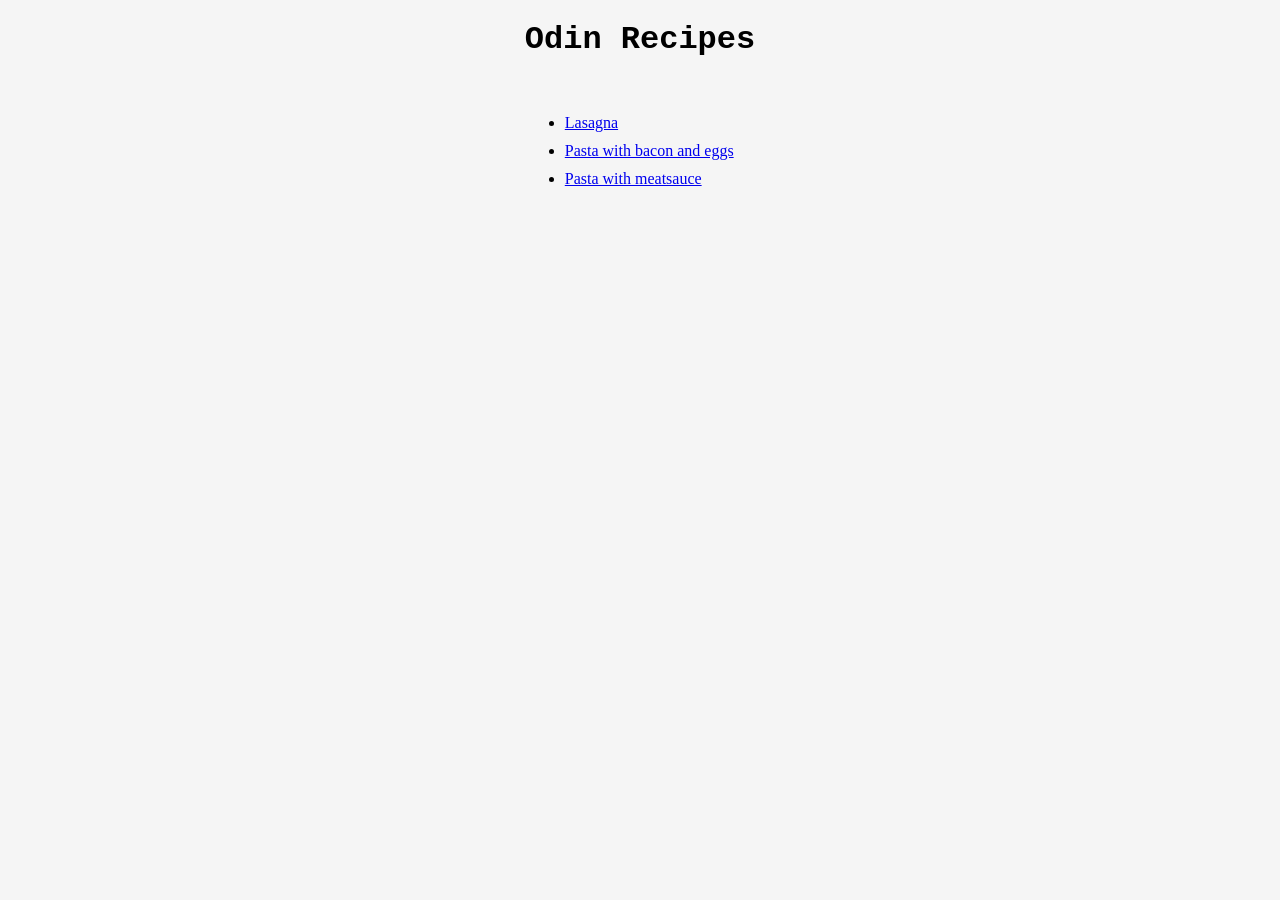
<file: index.html>
<!DOCTYPE html>
<html lang="en">
<head>
    <meta charset="UTF-8">
    <meta name="viewport" content="width=device-width, initial-scale=1.0">
    <title>Odin Recipes</title>
    <link rel="stylesheet" href="style.css">
</head>
<body>
    <h1>Odin Recipes</h1>
    <br>
    <ul>
        <li><a href="./recipes/lasagna.html">Lasagna</a></li>
        <li><a href="./recipes/pastabaconeggs.html">Pasta with bacon and eggs</a></li>
        <li><a href="./recipes/pastawithmeatsauce.html">Pasta with meatsauce</a></li>
    </ul>
    
</body>
</html>
</file>
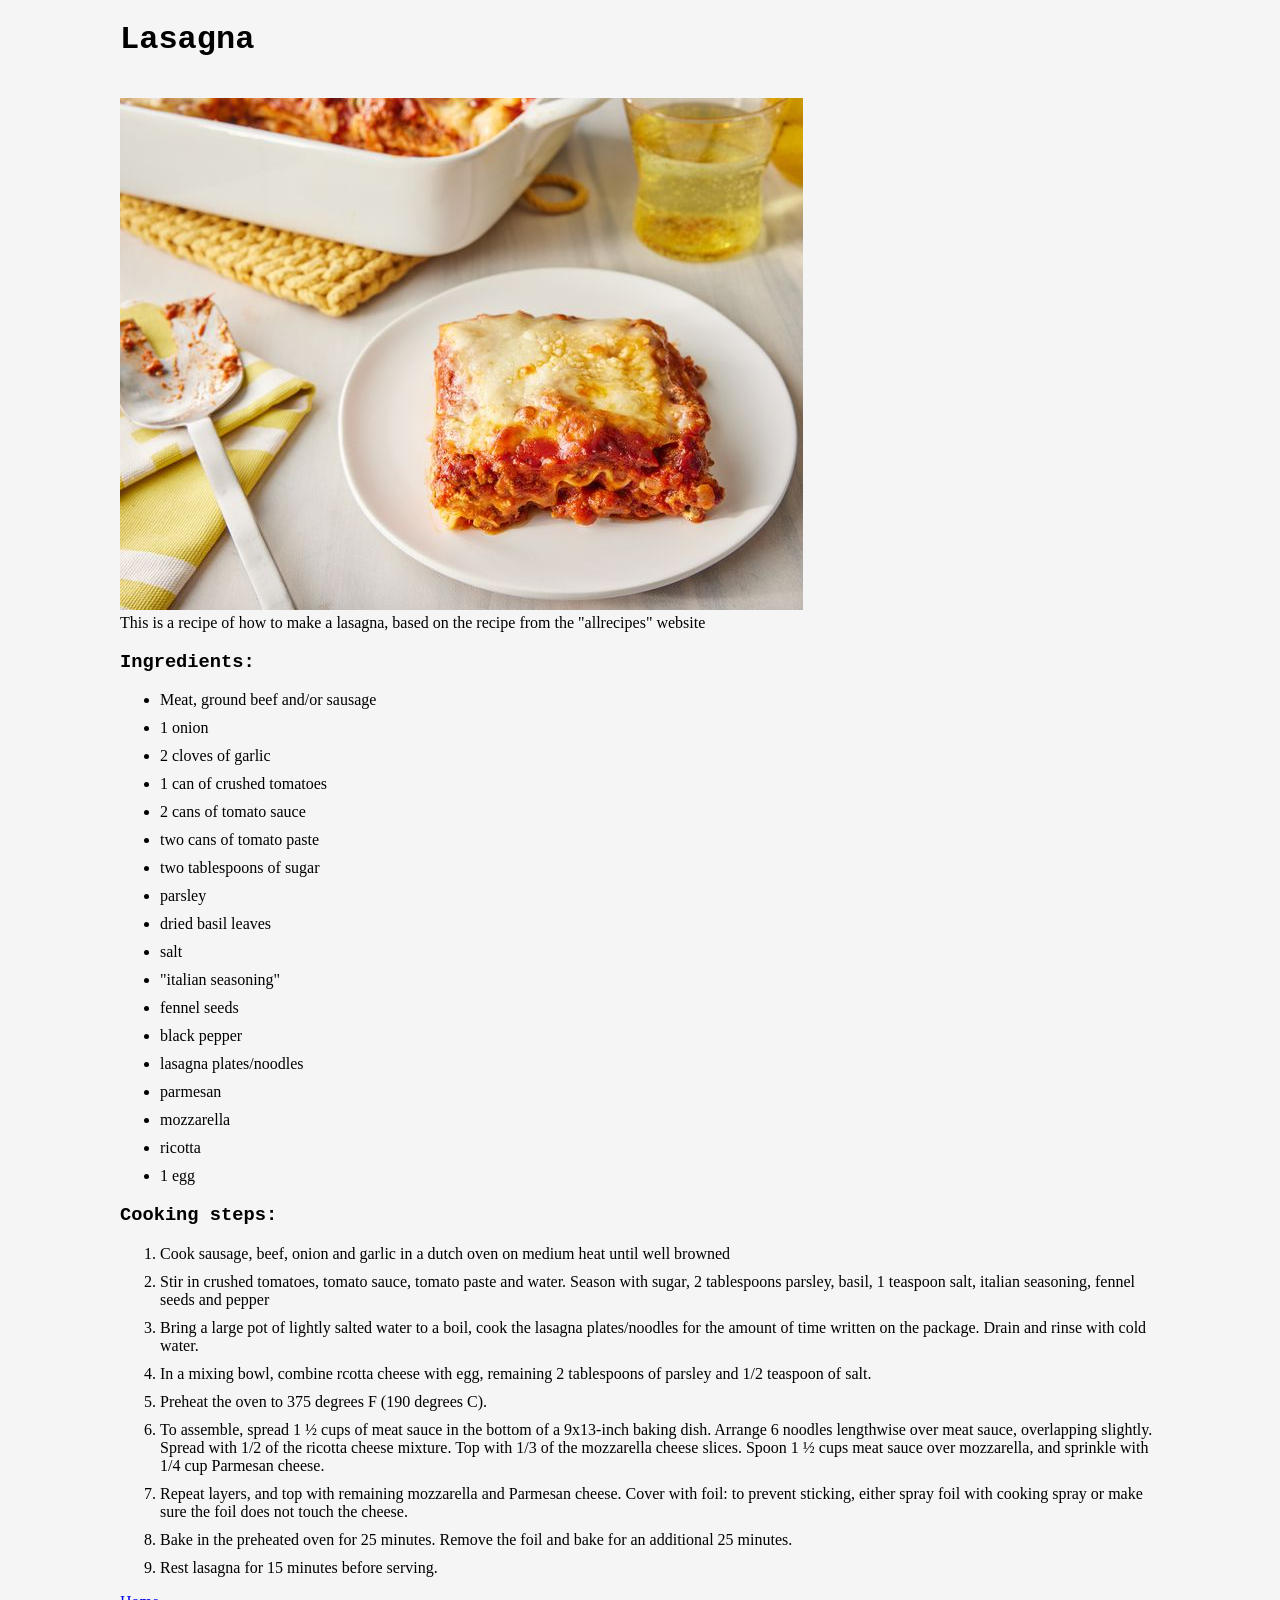
<file: recipes/lasagna.html>
<!DOCTYPE html>
<html lang="en">
<head>
    <meta charset="UTF-8">
    <meta name="viewport" content="width=device-width, initial-scale=1.0">
    <title>Lasagna</title>
    <link rel="stylesheet" href="../style.css">
</head>
<body>
    <h1>Lasagna</h1>
    
    <br>
    <img src="../images/lasagna.jpg" alt="Lasagna!">
    <br>
    
    <p class="nomarginpara">This is a recipe of how to make a lasagna, based on the recipe from the "allrecipes" website</p>
    
    <h3>Ingredients:</h3>
    <ul>
        <li>Meat, ground beef and/or sausage</li>
        <li>1 onion</li>
        <li>2 cloves of garlic</li>
        <li>1 can of crushed tomatoes</li>
        <li>2 cans of tomato sauce</li>
        <li>two cans of tomato paste</li>
        <li>two tablespoons of sugar</li>
        <li>parsley</li>
        <li>dried basil leaves</li>
        <li>salt</li>
        <li>"italian seasoning"</li>
        <li>fennel seeds</li>
        <li>black pepper</li>
        <li>lasagna plates/noodles</li>
        <li>parmesan</li>
        <li>mozzarella</li>
        <li>ricotta</li>
        <li>1 egg</li>
    </ul>
    <h3>Cooking steps:</h3>
    <ol>
        <li>Cook sausage, beef, onion and garlic in a dutch oven on medium heat until well browned</li>
        <li>Stir in crushed tomatoes, tomato sauce, tomato paste and water. Season with sugar, 2 tablespoons parsley, basil, 1 teaspoon salt, italian seasoning, fennel seeds and pepper</li>
        <li>Bring a large pot of lightly salted water to a boil, cook the lasagna plates/noodles for the amount of time written on the package. Drain and rinse with cold water.</li>
        <li>In a mixing bowl, combine rcotta cheese with egg, remaining 2 tablespoons of parsley and 1/2 teaspoon of salt.</li>
        <li>Preheat the oven to 375 degrees F (190 degrees C). </li>
        <li>To assemble, spread 1 ½ cups of meat sauce in the bottom of a 9x13-inch baking dish. Arrange 6 noodles lengthwise over meat sauce, overlapping slightly. Spread with 1/2 of the ricotta cheese mixture. Top with 1/3 of the mozzarella cheese slices. Spoon 1 ½ cups meat sauce over mozzarella, and sprinkle with 1/4 cup Parmesan cheese. </li>
        <li>Repeat layers, and top with remaining mozzarella and Parmesan cheese. Cover with foil: to prevent sticking, either spray foil with cooking spray or make sure the foil does not touch the cheese. </li>
        <li>Bake in the preheated oven for 25 minutes. Remove the foil and bake for an additional 25 minutes. </li>
        <li>Rest lasagna for 15 minutes before serving. </li>
    </ol>
</body>
<div class="left-footer">
    <footer>
        <a href="../index.html">Home</a>
    </footer>
</div>
</html>
</file>
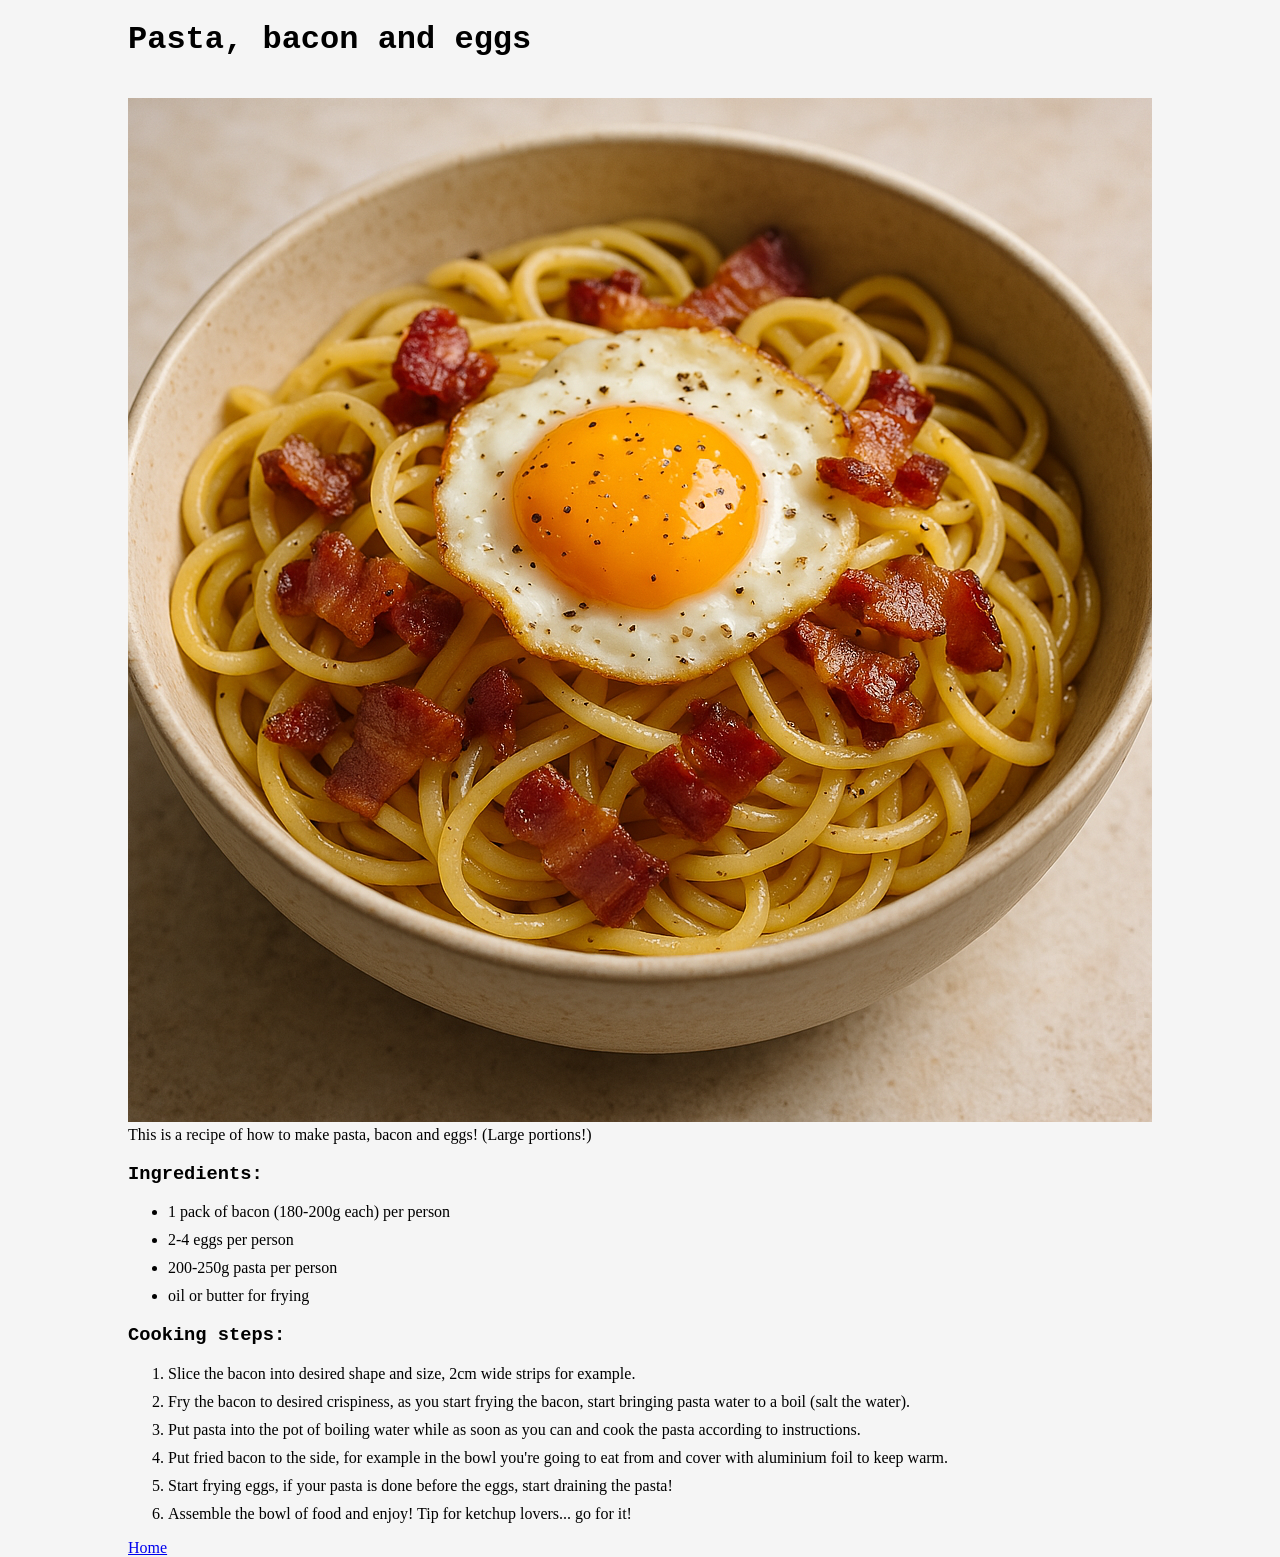
<file: recipes/pastabaconeggs.html>
<!DOCTYPE html>
<html lang="en">
<head>
    <meta charset="UTF-8">
    <meta name="viewport" content="width=device-width, initial-scale=1.0">
    <title>Pasta, bacon and eggs</title>
    <link rel="stylesheet" href="../style.css">
</head>
<body>
    <h1>Pasta, bacon and eggs</h1>
    
    <br>
    <img src="../images/pastabaconeggs.jpg" alt="Pasta, bacon and eggs!">
    <br>
    
    <p class="nomarginpara">This is a recipe of how to make pasta, bacon and eggs! (Large portions!)</p>
    
    <h3>Ingredients:</h3>
    <ul>
        <li>1 pack of bacon (180-200g each) per person</li>
        <li>2-4 eggs per person</li>
        <li>200-250g pasta per person</li>
        <li>oil or butter for frying</li>
    </ul>
    <h3>Cooking steps:</h3>
    <ol>
        <li>Slice the bacon into desired shape and size, 2cm wide strips for example.</li>
        <li>Fry the bacon to desired crispiness, as you start frying the bacon, start bringing pasta water to a boil (salt the water).</li>
        <li>Put pasta into the pot of boiling water while as soon as you can and cook the pasta according to instructions.</li>
        <li>Put fried bacon to the side, for example in the bowl you're going to eat from and cover with aluminium foil to keep warm.</li>
        <li>Start frying eggs, if your pasta is done before the eggs, start draining the pasta!</li>
        <li>Assemble the bowl of food and enjoy! Tip for ketchup lovers... go for it!</li>
    </ol>
</body>
<div class="left-footer">
    <footer>
        <a href="../index.html">Home</a>
    </footer>
</div>
</html>
</file>
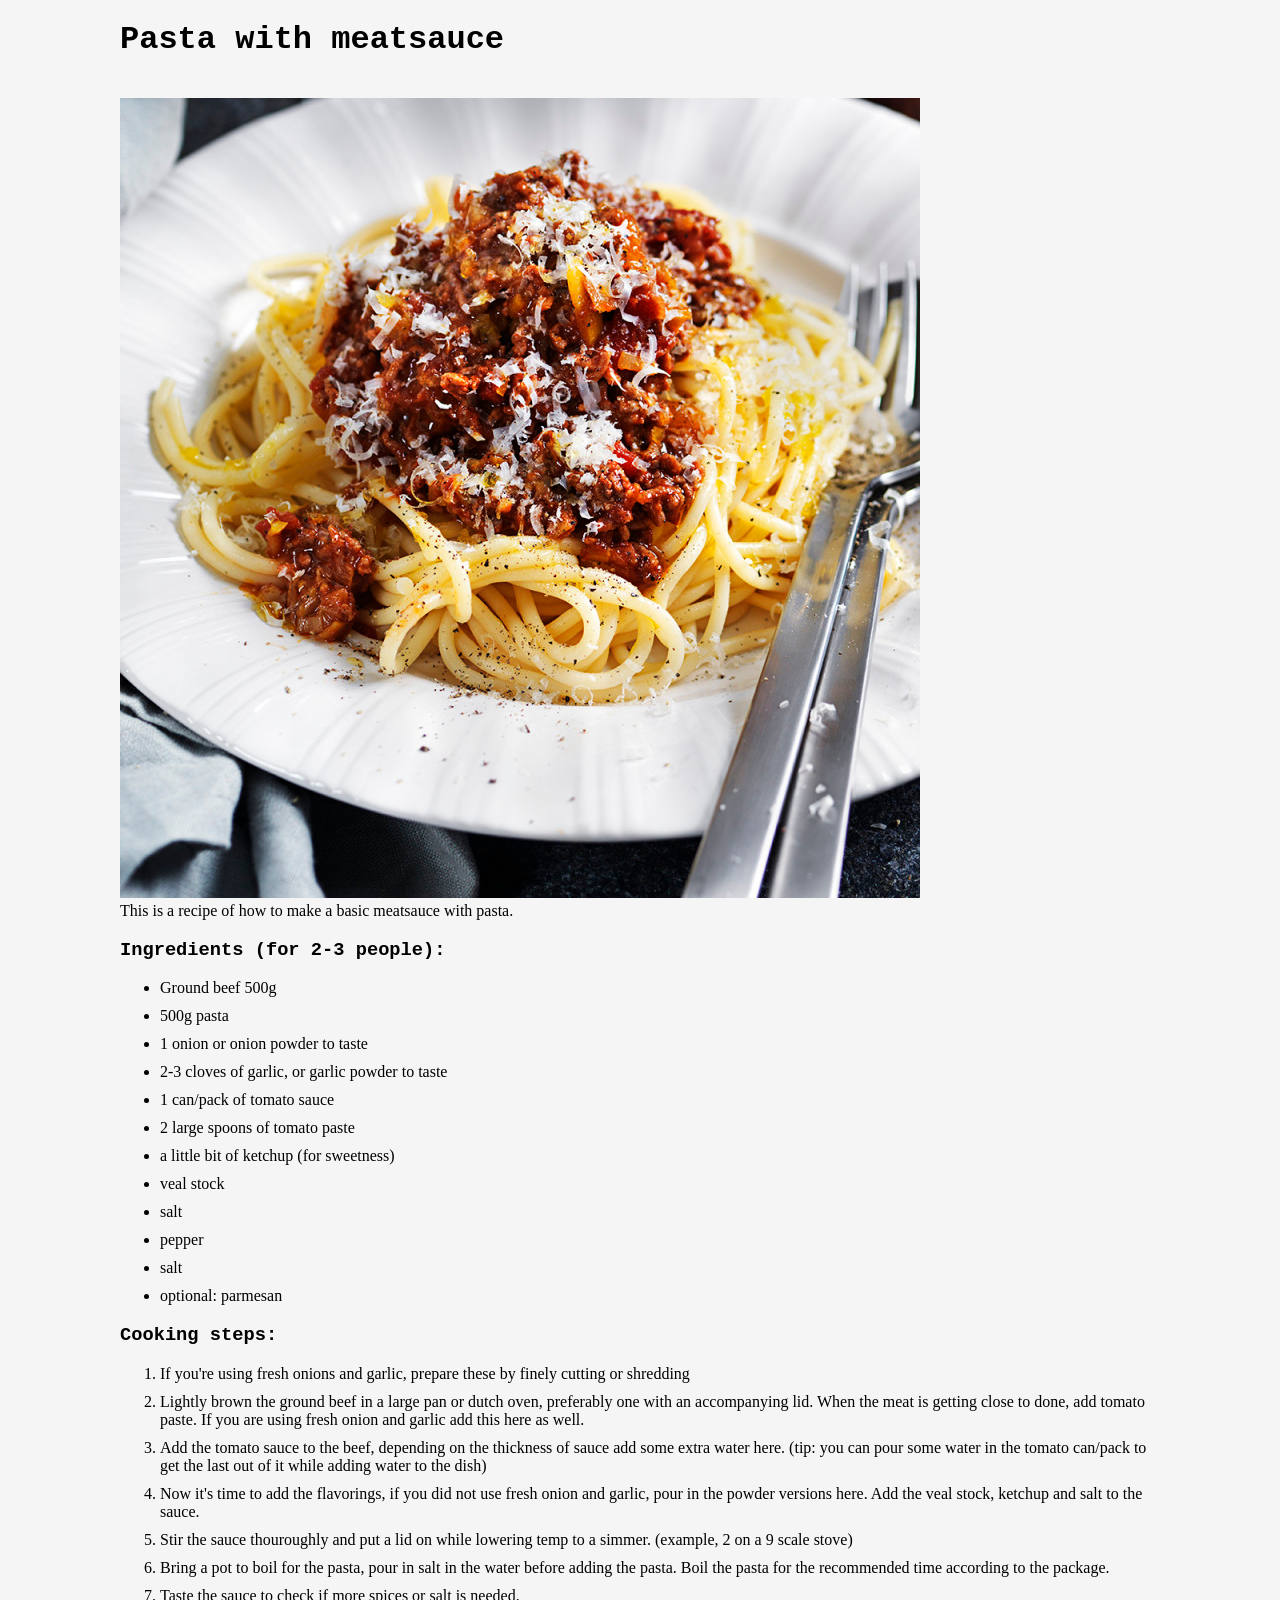
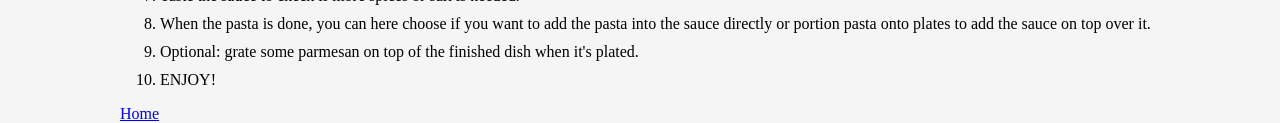
<file: recipes/pastawithmeatsauce.html>
<!DOCTYPE html>
<html lang="en">
<head>
    <meta charset="UTF-8">
    <meta name="viewport" content="width=device-width, initial-scale=1.0">
    <title>Pasta with meatsauce</title>
    <link rel="stylesheet" href="../style.css">
</head>
<body>
    <h1>Pasta with meatsauce</h1>
    
    <br>
    <img src="../images/pastawithmeatsauce.jpg" alt="Pasta with meatsauce!">
    <br>
    
    <p class="nomarginpara">This is a recipe of how to make a basic meatsauce with pasta.</p>
    
    <h3>Ingredients (for 2-3 people):</h3>
    <ul>
        <li>Ground beef 500g</li>
        <li>500g pasta</li>
        <li>1 onion or onion powder to taste</li>
        <li>2-3 cloves of garlic, or garlic powder to taste</li>
        <li>1 can/pack of tomato sauce</li>
        <li>2 large spoons of tomato paste</li>
        <li>a little bit of ketchup (for sweetness)</li>
        <li>veal stock</li>
        <li>salt</li>
        <li>pepper</li>
        <li>salt</li>
        <li>optional: parmesan </li>
    </ul>
    <h3>Cooking steps:</h3>
    <ol>
        <li>If you're using fresh onions and garlic, prepare these by finely cutting or shredding</li>
        <li>Lightly brown the ground beef in a large pan or dutch oven, preferably one with an accompanying lid. When the meat is getting close to done, add tomato paste. If you are using fresh onion and garlic add this here as well.</li>
        <li>Add the tomato sauce to the beef, depending on the thickness of sauce add some extra water here. (tip: you can pour some water in the tomato can/pack to get the last out of it while adding water to the dish)</li>
        <li>Now it's time to add the flavorings, if you did not use fresh onion and garlic, pour in the powder versions here. Add the veal stock, ketchup and salt to the sauce.</li>
        <li>Stir the sauce thouroughly and put a lid on while lowering temp to a simmer. (example, 2 on a 9 scale stove)</li>
        <li>Bring a pot to boil for the pasta, pour in salt in the water before adding the pasta. Boil the pasta for the recommended time according to the package.</li>
        <li>Taste the sauce to check if more spices or salt is needed.</li>
        <li>When the pasta is done, you can here choose if you want to add the pasta into the sauce directly or portion pasta onto plates to add the sauce on top over it.</li>
        <li>Optional: grate some parmesan on top of the finished dish when it's plated.</li>
        <li>ENJOY!</li>
    </ol>
</body>
<div class="left-footer">
    <footer>
        <a href="../index.html">Home</a>
    </footer>
</div>
</html>
</file>
<file: style.css>
html {
    background-color: whitesmoke;
}
body {
    max-width: max-content;
    margin: auto;
    justify-content: center;
    justify-self: center;
    justify-items: center;
}

h1, h2, h3, h4 {
    font-family: 'Courier New', Courier, monospace;
}

.nomarginpara{
    margin: 0;
}

li {
    margin-top: 10px;
    max-width: 1000px;
}

.left-footer {
    position: absolute;
    margin-top: auto;
}
</file>
